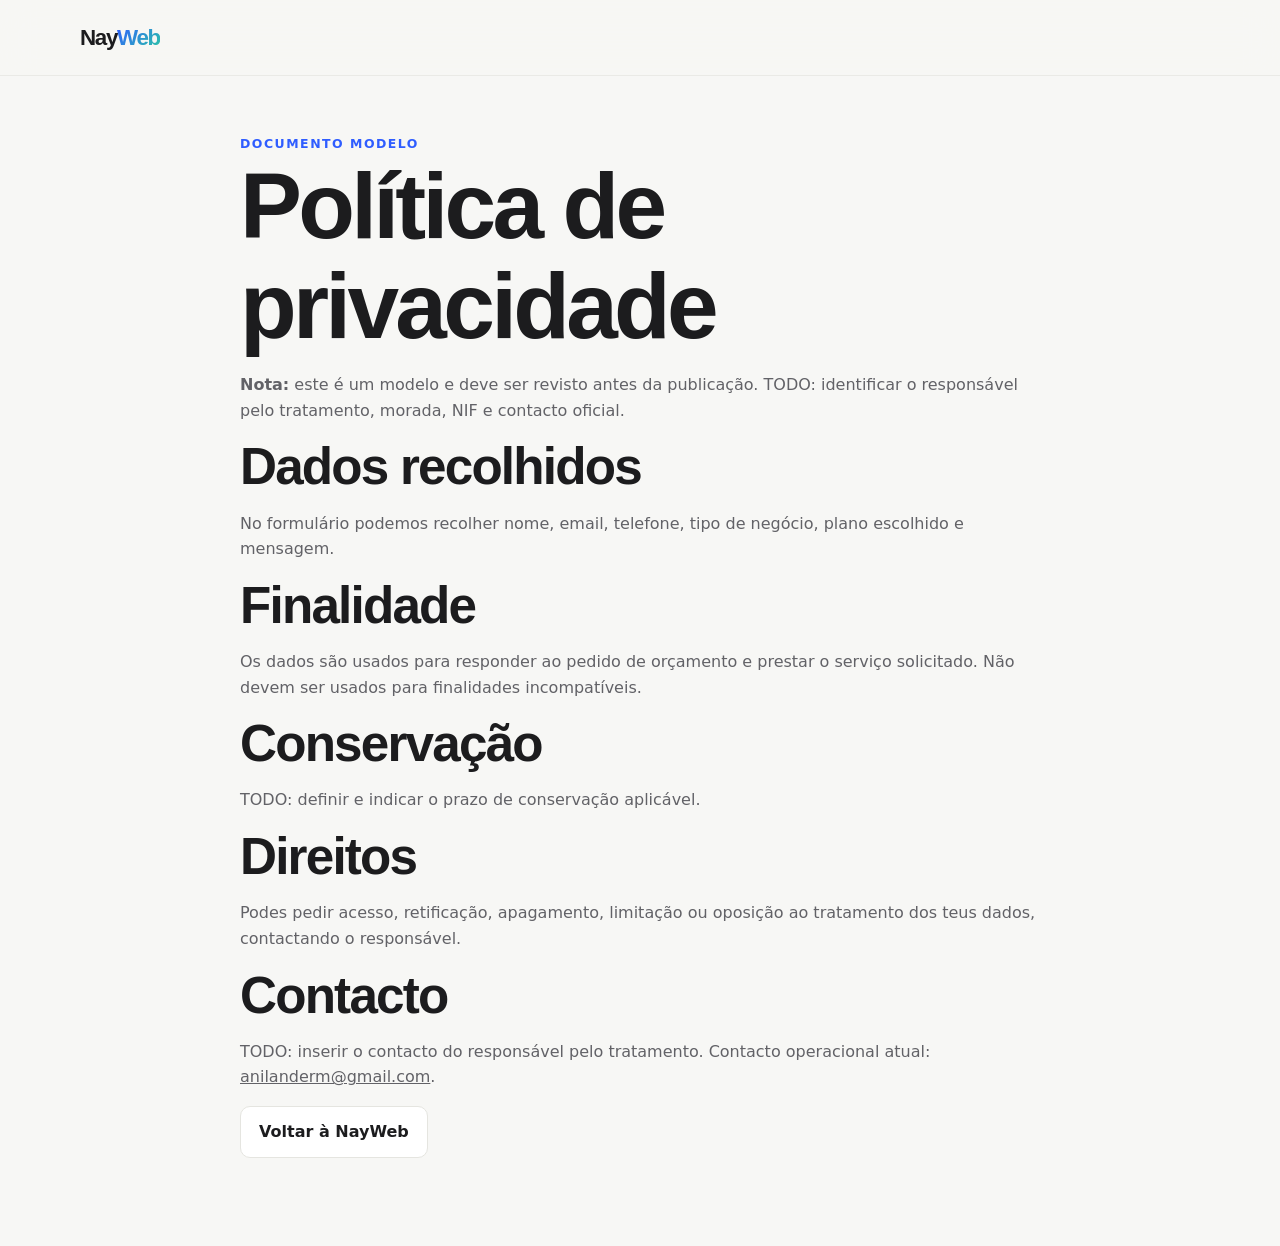
<file: privacidade.html>
<!doctype html><html lang="pt-PT"><head><meta charset="utf-8"><meta name="viewport" content="width=device-width,initial-scale=1"><meta name="robots" content="index,follow"><title>Política de privacidade | NayWeb</title><meta name="description" content="Modelo de política de privacidade da NayWeb."><link rel="stylesheet" href="css/base.css"><link rel="stylesheet" href="css/components.css"></head><body><header class="site-header"><div class="container header-inner"><a class="logo" href="index.html">Nay<span>Web</span></a></div></header><main class="section" style="padding-top:130px"><div class="container" style="max-width:800px"><span class="eyebrow">Documento modelo</span><h1>Política de privacidade</h1><p><strong>Nota:</strong> este é um modelo e deve ser revisto antes da publicação. TODO: identificar o responsável pelo tratamento, morada, NIF e contacto oficial.</p><h2>Dados recolhidos</h2><p>No formulário podemos recolher nome, email, telefone, tipo de negócio, plano escolhido e mensagem.</p><h2>Finalidade</h2><p>Os dados são usados para responder ao pedido de orçamento e prestar o serviço solicitado. Não devem ser usados para finalidades incompatíveis.</p><h2>Conservação</h2><p>TODO: definir e indicar o prazo de conservação aplicável.</p><h2>Direitos</h2><p>Podes pedir acesso, retificação, apagamento, limitação ou oposição ao tratamento dos teus dados, contactando o responsável.</p><h2>Contacto</h2><p>TODO: inserir o contacto do responsável pelo tratamento. Contacto operacional atual: <a href="mailto:anilanderm@gmail.com">anilanderm@gmail.com</a>.</p><a class="btn btn-secondary" href="index.html">Voltar à NayWeb</a></div></main></body></html>
</file>
<file: css/base.css>
:root {
  --bg: #f7f7f5;
  --surface: rgba(255,255,255,.78);
  --surface-strong: #fff;
  --text: #1c1c1e;
  --muted: #626267;
  --line: #e5e5e0;
  --blue: #2f5dff;
  --mint: #2bc5a6;
  --danger: #c53939;
  --gradient: linear-gradient(135deg, #2f5dff, #2bc5a6);
  --shadow: 0 18px 55px rgba(28,28,30,.09);
  --radius: 18px;
  --header: 76px;
  font-family: Inter, ui-sans-serif, system-ui, sans-serif;
  color: var(--text);
  background: var(--bg);
  line-height: 1.6;
  scroll-behavior: smooth;
}
* { box-sizing: border-box; }
html { scroll-padding-top: calc(var(--header) + 18px); }
body { margin: 0; min-width: 320px; background: var(--bg); }
body, button, input, select, textarea { font: inherit; }
button, a { -webkit-tap-highlight-color: transparent; }
a { color: inherit; }
img, svg { max-width: 100%; }
.container { width: min(1120px, calc(100% - 32px)); margin-inline: auto; }
.section { padding: 88px 0; }
.section-heading { max-width: 680px; margin-bottom: 38px; }
.eyebrow { color: var(--blue); font-size: .78rem; font-weight: 800; letter-spacing: .12em; text-transform: uppercase; }
h1, h2, h3, h4 { font-family: "Space Grotesk", ui-sans-serif, sans-serif; line-height: 1.08; margin: 0 0 16px; }
h1 { font-size: clamp(2.7rem, 8vw, 5.8rem); letter-spacing: -.04em; }
h2 { font-size: clamp(2rem, 4vw, 3.3rem); letter-spacing: -.035em; }
h3 { font-size: 1.35rem; }
p { margin: 0 0 16px; color: var(--muted); }
:focus-visible { outline: 3px solid var(--mint); outline-offset: 3px; }
.skip-link { position: fixed; left: 12px; top: -80px; z-index: 100; background: var(--text); color: white; padding: 10px 14px; border-radius: 8px; }
.skip-link:focus { top: 12px; }
.reveal { opacity: 0; transform: translateY(18px); transition: opacity .6s ease, transform .6s ease; }
.reveal.is-visible { opacity: 1; transform: none; }
@media (max-width: 700px) { .section { padding: 64px 0; } }
@media (prefers-reduced-motion: reduce) { *, *::before, *::after { animation-duration: .01ms !important; animation-iteration-count: 1 !important; scroll-behavior: auto !important; transition-duration: .01ms !important; } .reveal { opacity: 1; transform: none; } }
</file>
<file: css/components.css>
.site-header { position: fixed; inset: 0 0 auto; z-index: 20; height: var(--header); border-bottom: 1px solid rgba(229,229,224,.75); background: rgba(247,247,245,.82); backdrop-filter: blur(18px); }
.header-inner { height: 100%; display: flex; align-items: center; justify-content: space-between; gap: 20px; }
.logo { font-family: "Space Grotesk", sans-serif; font-size: 1.4rem; font-weight: 700; text-decoration: none; letter-spacing: -.06em; }
.logo span, .gradient-text { background: var(--gradient); background-clip: text; -webkit-background-clip: text; color: transparent; }
.nav { display: flex; align-items: center; gap: 22px; }
.nav a { font-size: .9rem; text-decoration: none; color: var(--muted); }
.nav a:hover, .nav a.active { color: var(--text); }
.menu-toggle { display: none; border: 1px solid var(--line); background: var(--surface-strong); border-radius: 10px; padding: 8px 10px; }
.btn { display: inline-flex; align-items: center; justify-content: center; gap: 8px; border: 0; border-radius: 10px; padding: 12px 18px; color: white; background: var(--text); text-decoration: none; font-weight: 700; cursor: pointer; transition: transform .2s, box-shadow .2s; }
.btn:hover { transform: translateY(-2px); box-shadow: 0 8px 20px rgba(28,28,30,.14); }
.btn-primary { background: var(--gradient); }
.btn-secondary { color: var(--text); background: white; border: 1px solid var(--line); }
.btn-small { padding: 9px 12px; font-size: .88rem; }
.card { background: var(--surface); border: 1px solid rgba(229,229,224,.9); border-radius: var(--radius); box-shadow: var(--shadow); }
.grid { display: grid; gap: 20px; }
.field { display: grid; gap: 7px; }
.field label { font-size: .9rem; font-weight: 700; }
.field input, .field select, .field textarea { width: 100%; border: 1px solid var(--line); border-radius: 10px; background: white; color: var(--text); padding: 12px 13px; }
.field textarea { min-height: 120px; resize: vertical; }
.field small, .form-note { color: var(--muted); font-size: .82rem; }
.form-error { color: var(--danger); font-size: .85rem; }
.badge, .chip { display: inline-flex; align-items: center; width: fit-content; border-radius: 999px; padding: 6px 10px; font-size: .78rem; font-weight: 700; background: #e9f8f4; color: #177e6b; }
.chips { display: flex; flex-wrap: wrap; gap: 8px; }
@media (max-width: 820px) { .menu-toggle { display: block; } .nav { display: none; position: absolute; left: 16px; right: 16px; top: 68px; flex-direction: column; align-items: stretch; padding: 18px; background: white; border: 1px solid var(--line); border-radius: 14px; box-shadow: var(--shadow); } .nav.is-open { display: flex; } .nav .btn { text-align: center; } }
</file>
